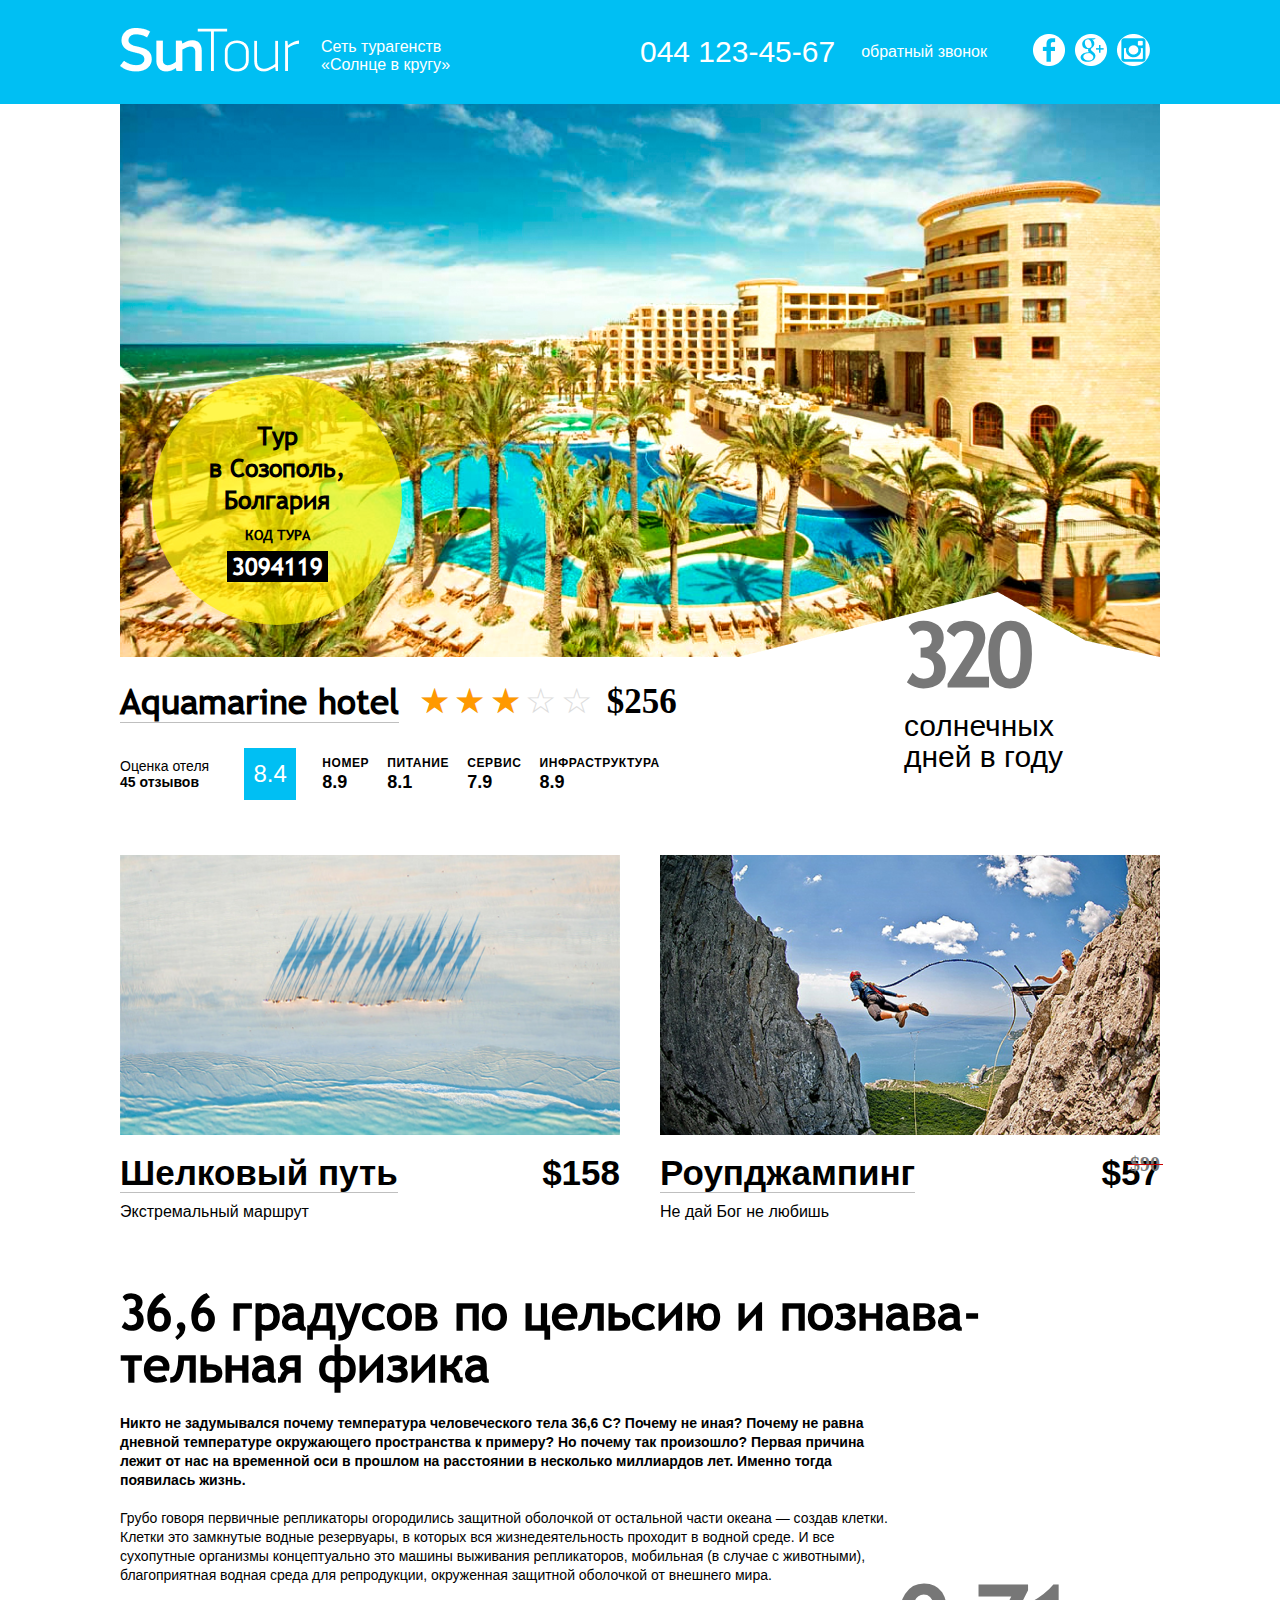
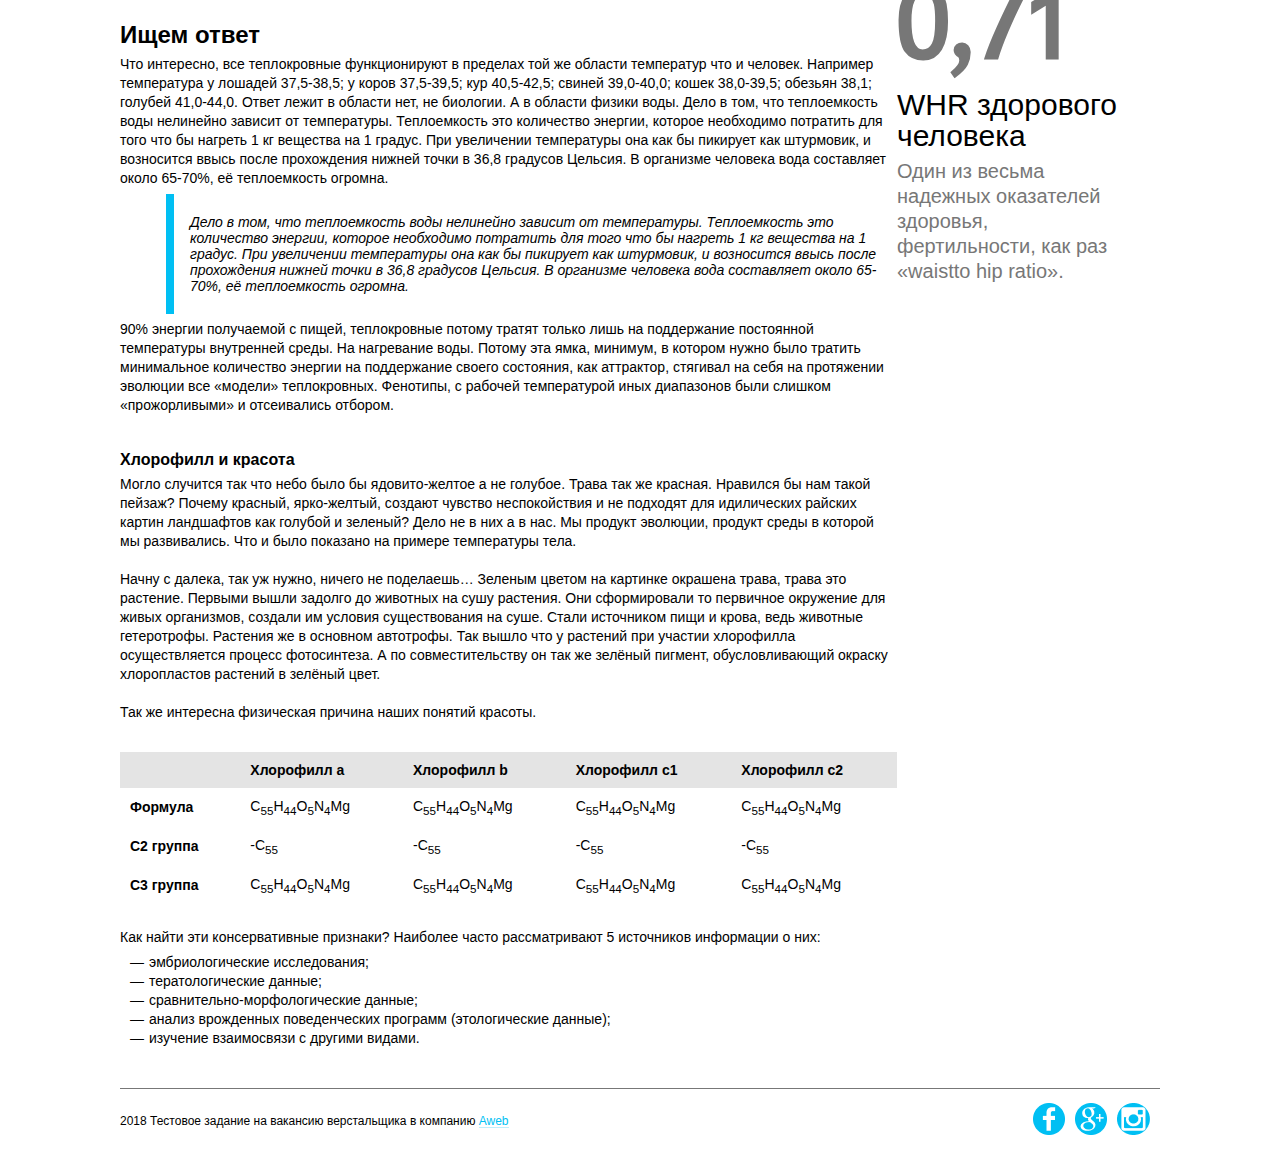
<file: index.html>
<!DOCTYPE html>
<html lang="en">

<head>
	<meta charset="UTF-8">
	<title>Document</title>
	<meta name="viewport" content="width=device-width, initial-scale=1.0" />
	<link rel="stylesheet" href="css/style.css">
</head>

<body>
	<!-- header start -->
	<header>
		<div class="wrapper header__container">
			<div class="header__logo">
				<a href="index.html">
					<img src="img/logo-suntour.png" alt="logo">
				</a>
				<span class="white">Сеть турагенств<br> «Солнце в кругу»</span>
			</div>
			<div class="header__contacts">
				<span class="header__contacts__phone white">044 123-45-67</span>
				<span class="header__contacts__callback white">обратный звонок</span>
				<ul class="header__contacts__icons">
					<li>
						<a href="#">
							<img src="img/icons/facebook-logo.png" alt="facebook">
						</a>
					</li>
					<li>
						<a href="#">
							<img src="img/icons/g-logo.png" alt="google">
						</a>
					</li>
					<li>
						<a href="#">
							<img src="img/icons/instagram-logo.png" alt="instagram">
						</a>
					</li>
				</ul>
			</div>
		</div>
	</header>
	<!-- header end -->
	<!-- main start -->
	<main>
		<div class="wrapper main__container">
			<div class="main__container__tour">
				<div class="tour__circle">
					<span class="tour__circle-title">Тур<br> в Созополь, Болгария</span>
					<span class="tour__circle-content">код тура</span>
					<span class="tour__circle-code white" id="tour_code">3094119</span>
				</div>
				<img src="img/vectors/Vector.png" alt="vector" class="tour-vector">
			</div>
			<div class="main__container__description">
				<section class="main__container__description__tour">
					<h1 class="tour__description-title underline">Aquamarine hotel</h1>
					<div class="tour__description-rating">
						<span class="rating-active">☆</span>
						<span class="rating-active">☆</span>
						<span class="rating-active">☆</span>
						<span>☆</span>
						<span>☆</span>
					</div>
					<span class="tour__description-price">$256</span>
				</section>
				<section class="main__container__description__rating">
					<span class="rating__comments">Оценка отеля<br><b>45 отзывов</b></span>
					<span class="rating__average">8.4</span>
					<table class="rating__table">
						<tr>
							<th>номер</th>
							<th>питание</th>
							<th>сервис</th>
							<th>инфраструктура</th>
						</tr>
						<tr>
							<td>8.9</td>
							<td>8.1</td>
							<td>7.9</td>
							<td>8.9</td>
						</tr>
					</table>
					<div class="rating__factoid">
						<span class="rating__factoid-title">320</span>
						<span class="rating__factoid-description">солнечных дней в году</span>
					</div>
				</section>
			</div>
		</div>
	</main>
	<!-- main end -->
	<!-- trips start -->
	<section class="trips">
		<div class="wrapper trips__container">
			<a href="#">
				<div class="card">
					<div class="card__header">
						<img src="img/pic/2.png" alt="pic">
					</div>
					<div class="card__content">
						<span class="card__content-title underline">Шелковый путь</span>
						<span class="card__content-price">$158</span>
					</div>
					<div class="card__footer">
						<span class="card__footer-description">Экстремальный маршрут</span>
					</div>
				</div>
			</a>
			<a href="#">
				<div class="card">
					<div class="card__header">
						<img src="img/pic/3.png" alt="pic">
					</div>
					<div class="card__content">
						<span class="card__content-title underline">Роупджампинг</span>
						<span class="card__content-price discounts">
						 	$57 <span class="discounts__container">$90</span>
						</span>
					</div>
					<div class="card__footer">
						<span class="card__footer-description">Не дай Бог не любишь</span>
					</div>
				</div>
			</a>
		</div>
	</section>
	<!-- trips end -->
	<!-- post start -->
	<section class="post">
		<div class="wrapper post__container">
			<h1 class="post__container__title">36,6 градусов по цельсию и познава- тельная физика</h1>
			<div class="post__container__wrap">
				<div class="post__container__article">
					<br>
					<p class="article__text"><b>
						Никто не задумывался почему температура человеческого тела 36,6 С? Почему не иная? Почему не равна дневной температуре окружающего пространства к примеру? Но почему так произошло? Первая причина лежит от нас на временной оси в прошлом на расстоянии в несколько миллиардов лет. Именно тогда появилась жизнь.
					</b>
					<br>
					<br>
						Грубо говоря первичные репликаторы огородились защитной оболочкой от остальной части океана — создав клетки. Клетки это замкнутые водные резервуары, в которых вся жизнедеятельность проходит в водной среде. И все сухопутные организмы концептуально это машины выживания репликаторов, мобильная (в случае с животными), благоприятная водная среда для репродукции, окруженная защитной оболочкой от внешнего мира.

					</p>
					<br>
					<br>
					<h2>Ищем ответ</h2>
					<p class="article__text">
						Что интересно, все теплокровные функционируют в пределах той же области температур что и человек. Например температура у лошадей 37,5-38,5; у коров 37,5-39,5; кур 40,5-42,5; свиней 39,0-40,0; кошек 38,0-39,5; обезьян 38,1; голубей 41,0-44,0. Ответ лежит в области нет, не биологии. А в области физики воды. Дело в том, что теплоемкость воды нелинейно зависит от температуры. Теплоемкость это количество энергии, которое необходимо потратить для того что бы нагреть 1 кг вещества на 1 градус. При увеличении температуры она как бы пикирует как штурмовик, и возносится ввысь после прохождения нижней точки в 36,8 градусов Цельсия. В организме человека вода составляет около 65-70%, её теплоемкость огромна.
					<span class="blue_line">
						<i>Дело в том, что теплоемкость воды нелинейно зависит от температуры. Теплоемкость это количество энергии, которое необходимо потратить для того что бы нагреть 1 кг вещества на 1 градус. При увеличении температуры она как бы пикирует как штурмовик, и возносится ввысь после прохождения нижней точки в 36,8 градусов Цельсия. В организме человека вода составляет около 65-70%, её теплоемкость огромна.</i>
					</span>
						90% энергии получаемой с пищей, теплокровные потому тратят только лишь на поддержание постоянной температуры внутренней среды. На нагревание воды. Потому эта ямка, минимум, в котором нужно было тратить минимальное количество энергии на поддержание своего состояния, как аттрактор, стягивал на себя на протяжении эволюции все «модели» теплокровных. Фенотипы, с рабочей температурой иных диапазонов были слишком «прожорливыми» и отсеивались отбором.
					</p>
					<br>
					<br>
					<h4>Хлорофилл и красота</h4>
					<p class="article__text">
						Могло случится так что небо было бы ядовито-желтое а не голубое. Трава так же красная. Нравился бы нам такой пейзаж? Почему красный, ярко-желтый, создают чувство неспокойствия и не подходят для идилических райских картин ландшафтов как голубой и зеленый? Дело не в них а в нас. Мы продукт эволюции, продукт среды в которой мы развивались. Что и было показано на примере температуры тела.
						<br>
						<br>
						Начну с далека, так уж нужно, ничего не поделаешь… Зеленым цветом на картинке окрашена трава, трава это растение. Первыми вышли задолго до животных на сушу растения. Они сформировали то первичное окружение для живых организмов, создали им условия существования на суше. Стали источником пищи и крова, ведь животные гетеротрофы. Растения же в основном автотрофы. Так вышло что у растений при участии хлорофилла осуществляется процесс фотосинтеза. А по совместительству он так же зелёный пигмент, обусловливающий окраску хлоропластов растений в зелёный цвет.
					<br>
					<br>
						Так же интересна физическая причина наших понятий красоты.
					</p>

					<table class="article__formuls">
						<tr>
							<th></th>
							<th>Хлорофилл a</th>
							<th>Хлорофилл b</th>
							<th>Хлорофилл c1</th>
							<th>Хлорофилл c2</th>
						</tr>
						<tr>
							<th>Формула</th>
							<td>C<sub>55</sub>H<sub>44</sub>O<sub>5</sub>N<sub>4</sub>Mg</td>
							<td>C<sub>55</sub>H<sub>44</sub>O<sub>5</sub>N<sub>4</sub>Mg</td>
							<td>C<sub>55</sub>H<sub>44</sub>O<sub>5</sub>N<sub>4</sub>Mg</td>
							<td>C<sub>55</sub>H<sub>44</sub>O<sub>5</sub>N<sub>4</sub>Mg</td>
						</tr>
						<tr>
							<th>C2 группа</th>
							<td>-C<sub>55</sub></td>
							<td>-C<sub>55</sub></td>
							<td>-C<sub>55</sub></td>
							<td>-C<sub>55</sub></td>
						</tr>
						<tr>
							<th>C3 группа</th>
							<td>C<sub>55</sub>H<sub>44</sub>O<sub>5</sub>N<sub>4</sub>Mg</td>
							<td>C<sub>55</sub>H<sub>44</sub>O<sub>5</sub>N<sub>4</sub>Mg</td>
							<td>C<sub>55</sub>H<sub>44</sub>O<sub>5</sub>N<sub>4</sub>Mg</td>
							<td>C<sub>55</sub>H<sub>44</sub>O<sub>5</sub>N<sub>4</sub>Mg</td>
						</tr>
					</table>
					<br>
					<p class="article__text">
						Как найти эти консервативные признаки? Наиболее часто рассматривают 5 источников информации о них:
					</p>
					<ul class="article__list">
						<li>эмбриологические исследования;</li>
						<li>тератологические данные;</li>
						<li>сравнительно-морфологические данные;</li>
						<li>анализ врожденных поведенческих программ (этологические данные);</li>
						<li>изучение взаимосвязи с другими видами.</li>
					</ul>
				</div>
				<div class="article__factoid">
					<span class="article__factoid-title">0,71</span>
					<span class="article__factoid-description_1">WHR здорового человека </span>
					<span class="article__factoid-description_2">Один из весьма надежных оказателей здоровья, фертильности, как раз «waistto hip ratio».</span>
				</div>
			</div>
		</div>
	</section>
	<!-- post end -->
	<!-- footer start -->
	<footer>
		<div class="wrapper footer__container">
			<span class="footer__text">2018 Тестовое задание на вакансию верстальщика в компанию <span class="blue_text underline">Aweb</span></span>
			<ul class="footer__icons">
					<li>
						<a href="#">
							<img src="img/icons/facebook-logo_blue.png" alt="facebook">
						</a>
					</li>
					<li>
						<a href="#">
							<img src="img/icons/g-logo_blue.png" alt="google">
						</a>
					</li>
					<li>
						<a href="#">
							<img src="img/icons/instagram-logo_blue.png" alt="instagram">
						</a>
					</li>
				</ul>
		</div>
	</footer>
	<!-- footer end -->
	
</body>

</html>
</file>
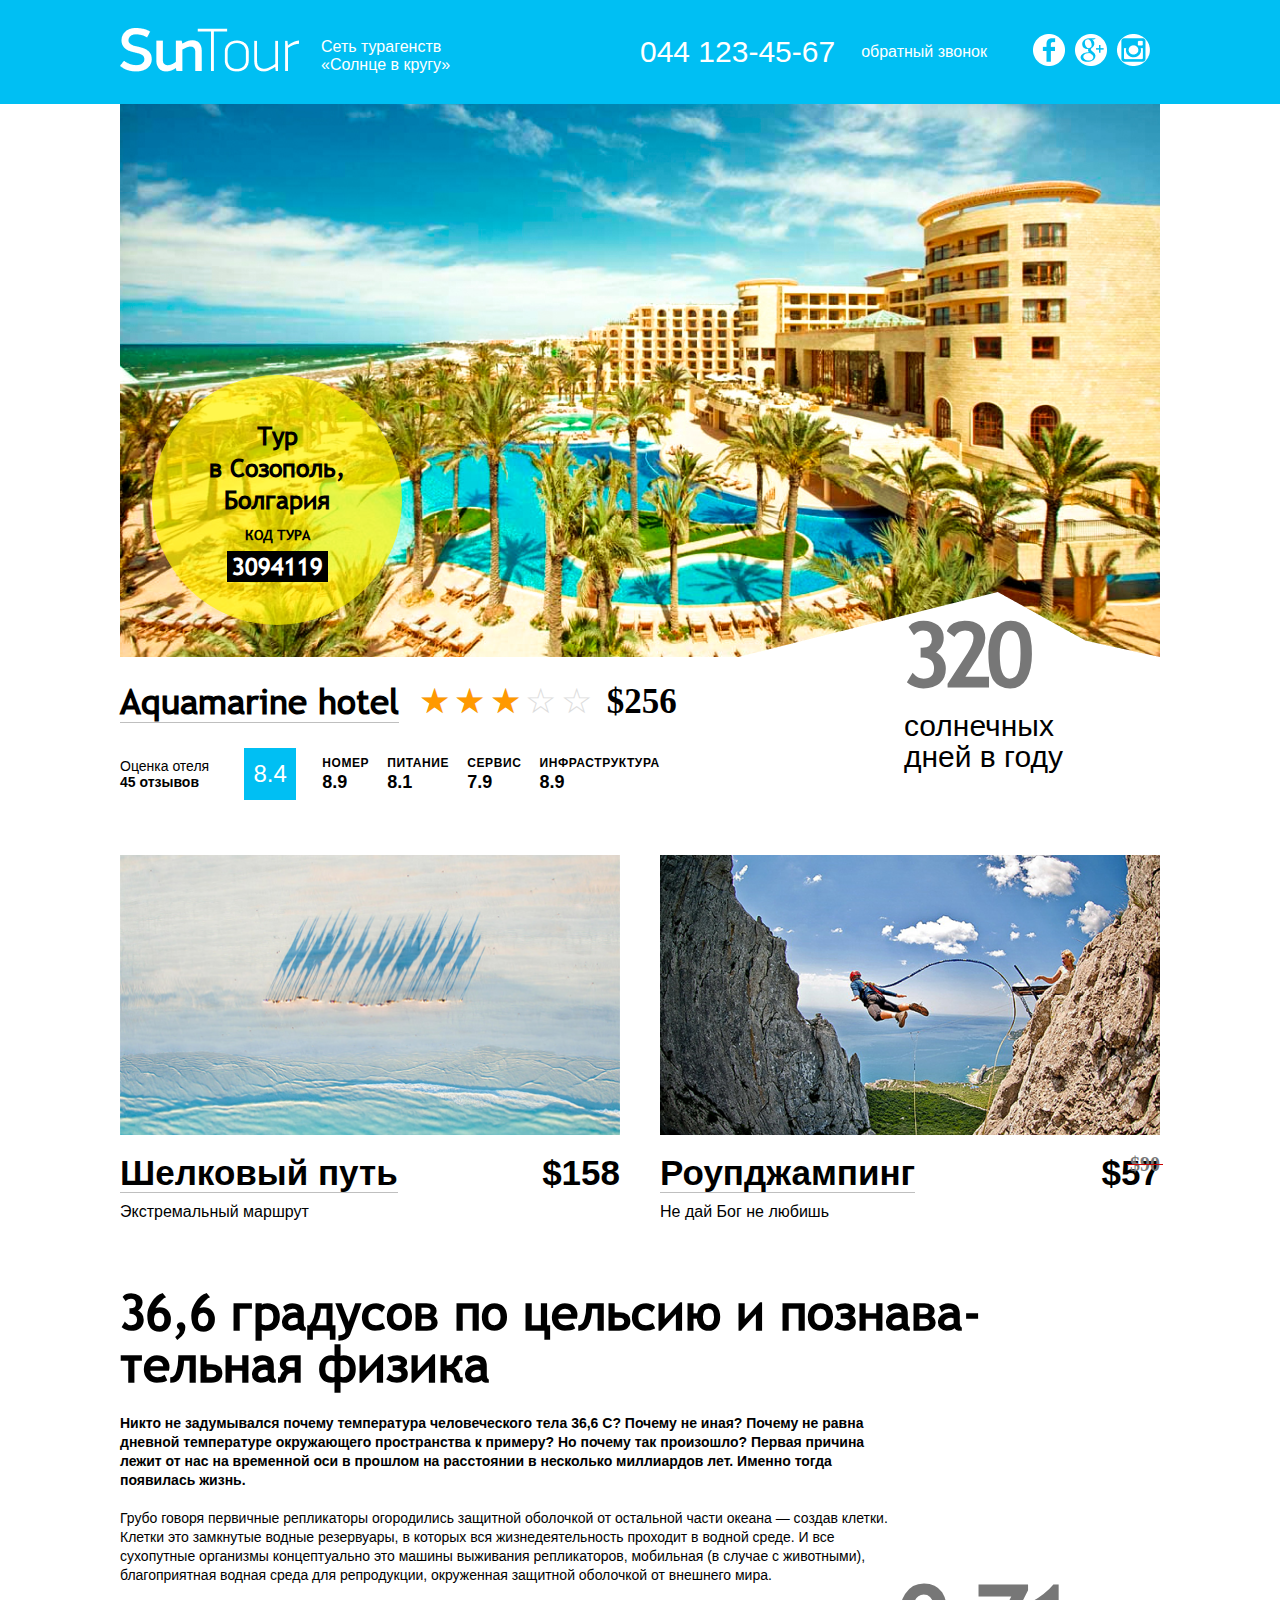
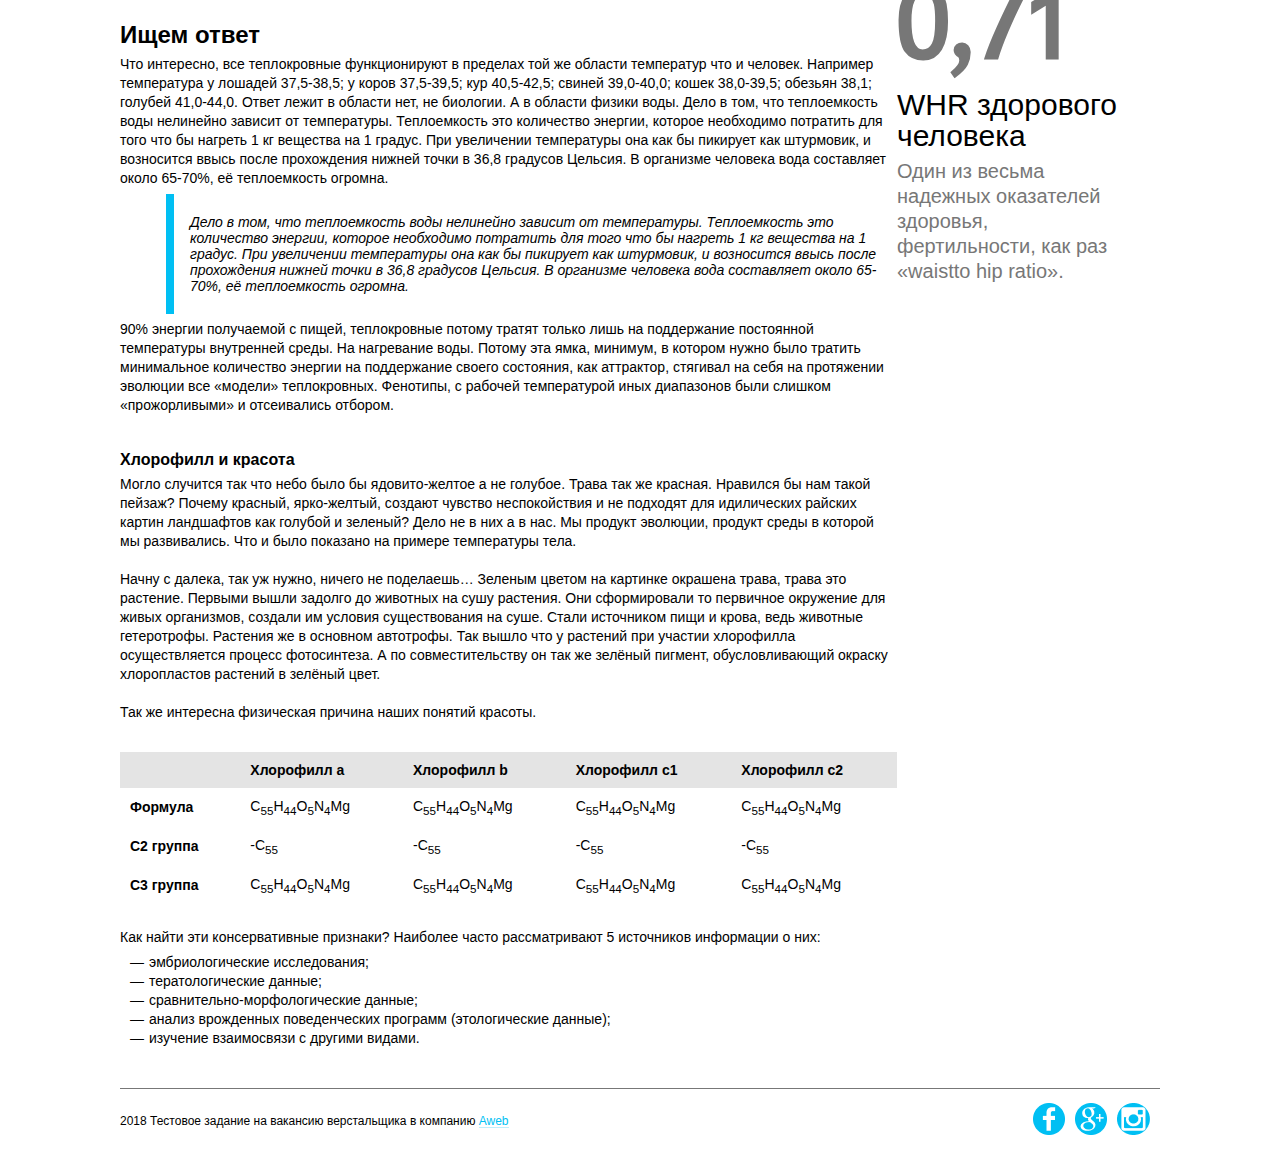
<file: minify/index.html>
<!DOCTYPE html><html lang="en"><head><meta charset="UTF-8"><title>Document</title><meta name="viewport" content="width=device-width,initial-scale=1"><link rel="stylesheet" href="css/style.css"></head><body><!-- header start --><header><div class="wrapper header__container"><div class="header__logo"><a href="index.html"><img src="img/logo-suntour.png" alt="logo"> </a><span class="white">Сеть турагенств<br>«Солнце в кругу»</span></div><div class="header__contacts"><span class="header__contacts__phone white">044 123-45-67</span> <span class="header__contacts__callback white">обратный звонок</span><ul class="header__contacts__icons"><li><a href="#"><img src="img/icons/facebook-logo.png" alt="facebook"></a></li><li><a href="#"><img src="img/icons/g-logo.png" alt="google"></a></li><li><a href="#"><img src="img/icons/instagram-logo.png" alt="instagram"></a></li></ul></div></div></header><!-- header end --><!-- main start --><main><div class="wrapper main__container"><div class="main__container__tour"><div class="tour__circle"><span class="tour__circle-title">Тур<br>в Созополь, Болгария</span> <span class="tour__circle-content">код тура</span> <span class="tour__circle-code white" id="tour_code">3094119</span></div><img src="img/vectors/Vector.png" alt="vector" class="tour-vector"></div><div class="main__container__description"><section class="main__container__description__tour"><h1 class="tour__description-title underline">Aquamarine hotel</h1><div class="tour__description-rating"><span class="rating-active">☆</span> <span class="rating-active">☆</span> <span class="rating-active">☆</span> <span>☆</span> <span>☆</span></div><span class="tour__description-price">$256</span></section><section class="main__container__description__rating"><span class="rating__comments">Оценка отеля<br><b>45 отзывов</b></span> <span class="rating__average">8.4</span><table class="rating__table"><tr><th>номер</th><th>питание</th><th>сервис</th><th>инфраструктура</th></tr><tr><td>8.9</td><td>8.1</td><td>7.9</td><td>8.9</td></tr></table><div class="rating__factoid"><span class="rating__factoid-title">320</span> <span class="rating__factoid-description">солнечных дней в году</span></div></section></div></div></main><!-- main end --><!-- trips start --><section class="trips"><div class="wrapper trips__container"><a href="#"><div class="card"><div class="card__header"><img src="img/pic/2.png" alt="pic"></div><div class="card__content"><span class="card__content-title underline">Шелковый путь</span> <span class="card__content-price">$158</span></div><div class="card__footer"><span class="card__footer-description">Экстремальный маршрут</span></div></div></a><a href="#"><div class="card"><div class="card__header"><img src="img/pic/3.png" alt="pic"></div><div class="card__content"><span class="card__content-title underline">Роупджампинг</span> <span class="card__content-price discounts">$57 <span class="discounts__container">$90</span></span></div><div class="card__footer"><span class="card__footer-description">Не дай Бог не любишь</span></div></div></a></div></section><!-- trips end --><!-- post start --><section class="post"><div class="wrapper post__container"><h1 class="post__container__title">36,6 градусов по цельсию и познава- тельная физика</h1><div class="post__container__wrap"><div class="post__container__article"><br><p class="article__text"><b>Никто не задумывался почему температура человеческого тела 36,6 С? Почему не иная? Почему не равна дневной температуре окружающего пространства к примеру? Но почему так произошло? Первая причина лежит от нас на временной оси в прошлом на расстоянии в несколько миллиардов лет. Именно тогда появилась жизнь.</b><br><br>Грубо говоря первичные репликаторы огородились защитной оболочкой от остальной части океана — создав клетки. Клетки это замкнутые водные резервуары, в которых вся жизнедеятельность проходит в водной среде. И все сухопутные организмы концептуально это машины выживания репликаторов, мобильная (в случае с животными), благоприятная водная среда для репродукции, окруженная защитной оболочкой от внешнего мира.</p><br><br><h2>Ищем ответ</h2><p class="article__text">Что интересно, все теплокровные функционируют в пределах той же области температур что и человек. Например температура у лошадей 37,5-38,5; у коров 37,5-39,5; кур 40,5-42,5; свиней 39,0-40,0; кошек 38,0-39,5; обезьян 38,1; голубей 41,0-44,0. Ответ лежит в области нет, не биологии. А в области физики воды. Дело в том, что теплоемкость воды нелинейно зависит от температуры. Теплоемкость это количество энергии, которое необходимо потратить для того что бы нагреть 1 кг вещества на 1 градус. При увеличении температуры она как бы пикирует как штурмовик, и возносится ввысь после прохождения нижней точки в 36,8 градусов Цельсия. В организме человека вода составляет около 65-70%, её теплоемкость огромна. <span class="blue_line"><i>Дело в том, что теплоемкость воды нелинейно зависит от температуры. Теплоемкость это количество энергии, которое необходимо потратить для того что бы нагреть 1 кг вещества на 1 градус. При увеличении температуры она как бы пикирует как штурмовик, и возносится ввысь после прохождения нижней точки в 36,8 градусов Цельсия. В организме человека вода составляет около 65-70%, её теплоемкость огромна.</i> </span>90% энергии получаемой с пищей, теплокровные потому тратят только лишь на поддержание постоянной температуры внутренней среды. На нагревание воды. Потому эта ямка, минимум, в котором нужно было тратить минимальное количество энергии на поддержание своего состояния, как аттрактор, стягивал на себя на протяжении эволюции все «модели» теплокровных. Фенотипы, с рабочей температурой иных диапазонов были слишком «прожорливыми» и отсеивались отбором.</p><br><br><h4>Хлорофилл и красота</h4><p class="article__text">Могло случится так что небо было бы ядовито-желтое а не голубое. Трава так же красная. Нравился бы нам такой пейзаж? Почему красный, ярко-желтый, создают чувство неспокойствия и не подходят для идилических райских картин ландшафтов как голубой и зеленый? Дело не в них а в нас. Мы продукт эволюции, продукт среды в которой мы развивались. Что и было показано на примере температуры тела.<br><br>Начну с далека, так уж нужно, ничего не поделаешь… Зеленым цветом на картинке окрашена трава, трава это растение. Первыми вышли задолго до животных на сушу растения. Они сформировали то первичное окружение для живых организмов, создали им условия существования на суше. Стали источником пищи и крова, ведь животные гетеротрофы. Растения же в основном автотрофы. Так вышло что у растений при участии хлорофилла осуществляется процесс фотосинтеза. А по совместительству он так же зелёный пигмент, обусловливающий окраску хлоропластов растений в зелёный цвет.<br><br>Так же интересна физическая причина наших понятий красоты.</p><table class="article__formuls"><tr><th></th><th>Хлорофилл a</th><th>Хлорофилл b</th><th>Хлорофилл c1</th><th>Хлорофилл c2</th></tr><tr><th>Формула</th><td>C<sub>55</sub>H<sub>44</sub>O<sub>5</sub>N<sub>4</sub>Mg</td><td>C<sub>55</sub>H<sub>44</sub>O<sub>5</sub>N<sub>4</sub>Mg</td><td>C<sub>55</sub>H<sub>44</sub>O<sub>5</sub>N<sub>4</sub>Mg</td><td>C<sub>55</sub>H<sub>44</sub>O<sub>5</sub>N<sub>4</sub>Mg</td></tr><tr><th>C2 группа</th><td>-C<sub>55</sub></td><td>-C<sub>55</sub></td><td>-C<sub>55</sub></td><td>-C<sub>55</sub></td></tr><tr><th>C3 группа</th><td>C<sub>55</sub>H<sub>44</sub>O<sub>5</sub>N<sub>4</sub>Mg</td><td>C<sub>55</sub>H<sub>44</sub>O<sub>5</sub>N<sub>4</sub>Mg</td><td>C<sub>55</sub>H<sub>44</sub>O<sub>5</sub>N<sub>4</sub>Mg</td><td>C<sub>55</sub>H<sub>44</sub>O<sub>5</sub>N<sub>4</sub>Mg</td></tr></table><br><p class="article__text">Как найти эти консервативные признаки? Наиболее часто рассматривают 5 источников информации о них:</p><ul class="article__list"><li>эмбриологические исследования;</li><li>тератологические данные;</li><li>сравнительно-морфологические данные;</li><li>анализ врожденных поведенческих программ (этологические данные);</li><li>изучение взаимосвязи с другими видами.</li></ul></div><div class="article__factoid"><span class="article__factoid-title">0,71</span> <span class="article__factoid-description_1">WHR здорового человека </span><span class="article__factoid-description_2">Один из весьма надежных оказателей здоровья, фертильности, как раз «waistto hip ratio».</span></div></div></div></section><!-- post end --><!-- footer start --><footer><div class="wrapper footer__container"><span class="footer__text">2018 Тестовое задание на вакансию верстальщика в компанию <span class="blue_text underline">Aweb</span></span><ul class="footer__icons"><li><a href="#"><img src="img/icons/facebook-logo_blue.png" alt="facebook"></a></li><li><a href="#"><img src="img/icons/g-logo_blue.png" alt="google"></a></li><li><a href="#"><img src="img/icons/instagram-logo_blue.png" alt="instagram"></a></li></ul></div></footer><!-- footer end --></body></html>
</file>
<file: css/style.css>
@charset "UTF-8";
* {
  margin: 0;
  padding: 0;
  font-family: Arial;
  line-height: normal; }

/*base style*/
li {
  list-style: none; }

a {
  color: #000;
  text-decoration: none; }

.wrapper {
  max-width: 1040px;
  margin: 0 auto; }

.white {
  color: #fff; }

/*fonts*/
@font-face {
  font-family: Trebuchet_MS;
  src: url(../fonts/Trebuchet_MS.ttf); }

/*header*/
header {
  background: #00BFF3; }
  header .header__container {
    display: flex;
    justify-content: space-between;
    min-height: 104px;
    align-items: center; }
    header .header__container .header__logo {
      display: flex; }
    header .header__container .header__logo span {
      font-size: 16px;
      margin-left: 22px;
      margin-top: 10px; }
  header .header__contacts {
    display: flex;
    align-items: center; }
    header .header__contacts .header__contacts__phone {
      margin-right: 26px;
      font-size: 30px; }
    header .header__contacts .header__contacts__callback {
      margin-right: 46px;
      cursor: pointer; }

.main__container .main__container__tour {
  position: relative;
  background: url(../img/pic/tour.png);
  height: 553px; }
  .main__container .main__container__tour .tour__circle {
    position: absolute;
    bottom: 32px;
    left: 32px;
    text-align: center;
    width: 160px;
    height: 160px;
    padding: 45px;
    border-radius: 100%;
    background: rgba(255, 242, 0, 0.7); }
    .main__container .main__container__tour .tour__circle .tour__circle-title {
      font-family: Trebuchet_MS;
      font-weight: bold;
      font-size: 25px;
      color: #000000;
      display: block; }
    .main__container .main__container__tour .tour__circle .tour__circle-content {
      font-family: Trebuchet_MS;
      font-weight: bold;
      font-size: 14px;
      text-transform: uppercase;
      margin-top: 10px;
      display: block; }
    .main__container .main__container__tour .tour__circle .tour__circle-code {
      display: inline-block;
      font-family: Trebuchet_MS;
      font-weight: bold;
      font-size: 24px;
      margin-top: 7px;
      background: #000;
      padding: 1px 5px; }
  .main__container .main__container__tour .tour-vector {
    position: absolute;
    bottom: 0;
    right: 0; }

.main__container .main__container__description {
  margin-top: 23px; }
  .main__container .main__container__description .main__container__description__tour {
    display: flex;
    align-items: center; }
    .main__container .main__container__description .main__container__description__tour .tour__description-title {
      font-family: Trebuchet_MS;
      font-size: 35px; }
    .main__container .main__container__description .main__container__description__tour .tour__description-rating {
      margin-left: 20px;
      height: 26px; }
      .main__container .main__container__description .main__container__description__tour .tour__description-rating span {
        display: inline-block;
        font-size: 35px;
        line-height: 0.7;
        color: #DDD; }
      .main__container .main__container__description .main__container__description__tour .tour__description-rating .rating-active:before {
        position: absolute;
        content: "\2605";
        color: #FF9900; }
    .main__container .main__container__description .main__container__description__tour .tour__description-price {
      font-family: Trebuchet MS;
      font-weight: bold;
      font-size: 35px;
      margin-left: 15px; }
  .main__container .main__container__description .main__container__description__rating {
    display: flex;
    align-items: center;
    position: relative;
    margin-top: 25px; }
    .main__container .main__container__description .main__container__description__rating .rating__comments {
      font-size: 14px;
      margin-right: 35px; }
    .main__container .main__container__description .main__container__description__rating .rating__average {
      margin-right: 24px;
      display: block;
      text-align: center;
      line-height: 52px;
      width: 52px;
      height: 52px;
      font-size: 24px;
      background: #00BFF3;
      color: #fff; }
    .main__container .main__container__description .main__container__description__rating table th {
      white-space: nowrap;
      letter-spacing: 0.05em;
      text-transform: uppercase; }
    .main__container .main__container__description .main__container__description__rating table th {
      font-size: 12px;
      padding-right: 16px; }
    .main__container .main__container__description .main__container__description__rating table td {
      font-size: 18px;
      font-weight: bold; }
    .main__container .main__container__description .main__container__description__rating .rating__factoid {
      position: absolute;
      width: 168px;
      right: 88px;
      bottom: 28px; }
      .main__container .main__container__description .main__container__description__rating .rating__factoid .rating__factoid-title {
        display: block;
        font-family: Trebuchet_MS;
        font-size: 88px;
        letter-spacing: -0.05em;
        text-transform: uppercase;
        color: #777777;
        font-weight: bold; }
      .main__container .main__container__description .main__container__description__rating .rating__factoid .rating__factoid-description {
        line-height: 31px;
        font-size: 30px;
        text-align: center; }

/*trips*/
.trips__container {
  margin-top: 55px;
  display: flex;
  justify-content: space-between; }
  .trips__container .card {
    width: 500px; }
    .trips__container .card .card__header img {
      width: 100%; }
    .trips__container .card .card__content {
      font-family: Trebuchet_MS;
      font-size: 35px;
      font-weight: bold;
      display: flex;
      justify-content: space-between; }
      .trips__container .card .card__content .card__content-title,
      .trips__container .card .card__content .card__content-price {
        margin-top: 14px; }
    .trips__container .card .card__footer .card__footer-description {
      display: block;
      margin-top: 10px; }

/*post*/
.post__container {
  margin-top: 65px; }
  .post__container .post__container__title {
    font-family: Trebuchet_MS;
    line-height: 52px;
    font-size: 50px; }
  .post__container .post__container__wrap {
    display: flex; }
    .post__container .post__container__wrap .post__container__article {
      width: 777px; }
      .post__container .post__container__wrap .post__container__article .article__list,
      .post__container .post__container__wrap .post__container__article .article__text {
        line-height: 19px;
        font-size: 14px;
        margin-top: 6px; }
      .post__container .post__container__wrap .post__container__article .article__formuls {
        width: 100%;
        margin-top: 30px;
        border-collapse: collapse;
        font-size: 14px; }
        .post__container .post__container__wrap .post__container__article .article__formuls th,
        .post__container .post__container__wrap .post__container__article .article__formuls td {
          white-space: nowrap;
          padding: 10px;
          text-align: left; }
        .post__container .post__container__wrap .post__container__article .article__formuls tr:nth-child(1) {
          background: rgba(119, 119, 119, 0.2); }
      .post__container .post__container__wrap .post__container__article .article__list {
        margin-left: 15px; }
        .post__container .post__container__wrap .post__container__article .article__list li {
          line-height: 19px;
          list-style: none; }
          .post__container .post__container__wrap .post__container__article .article__list li:before {
            content: "—";
            position: relative;
            left: -5px; }
    .post__container .post__container__wrap .article__factoid {
      margin-top: 170px;
      width: 227px; }
      .post__container .post__container__wrap .article__factoid span {
        display: block; }
      .post__container .post__container__wrap .article__factoid .article__factoid-title {
        font-family: Trebuchet_MS;
        font-size: 100px;
        letter-spacing: -0.05em;
        color: #777777;
        font-weight: bold; }
      .post__container .post__container__wrap .article__factoid .article__factoid-description_1 {
        margin-top: 4px;
        line-height: 31px;
        font-size: 30px; }
      .post__container .post__container__wrap .article__factoid .article__factoid-description_2 {
        margin-top: 8px;
        line-height: 25px;
        font-size: 20px;
        color: #777777; }

/*footer*/
.footer__container {
  margin-top: 40px;
  min-height: 64px;
  border-top: 1px solid #777777;
  display: flex;
  align-items: center;
  justify-content: space-between; }
  .footer__container .footer__text {
    line-height: 17px;
    font-size: 12px; }

/*components*/
.underline {
  position: relative; }
  .underline:before {
    position: absolute;
    content: '';
    height: 1px;
    bottom: 0;
    width: 100%;
    opacity: 0.25;
    background: #000; }

.underline:hover {
  cursor: pointer;
  color: #CB0000; }
  .underline:hover:before {
    background: #CB0000; }

.discounts {
  position: relative; }
  .discounts .discounts__container {
    position: absolute;
    font-family: Trebuchet MS;
    font-size: 20px;
    text-align: center;
    color: #777777;
    right: 0; }
    .discounts .discounts__container:before {
      position: absolute;
      content: '';
      top: calc(50% - 1px);
      left: -10%;
      height: 1px;
      width: 120%;
      background: #CB0000; }

.blue_text.underline {
  color: #00BFF3; }
  .blue_text.underline:before {
    background: #00bff3; }

.blue_line {
  margin-left: 70px;
  margin-top: 26px;
  margin-bottom: 26px;
  display: block;
  position: relative; }
  .blue_line:before {
    left: -24px;
    position: absolute;
    content: '';
    top: -20px;
    background: #00BFF3;
    width: 8px;
    height: calc(100% + 40px); }

.header__contacts__icons,
.footer__icons {
  display: flex; }
  .header__contacts__icons li,
  .footer__icons li {
    margin-right: 10px; }

/*media*/
@media screen and (max-width: 1040px) {
  header .header__container,
  header .header__contacts {
    flex-direction: column;
    text-align: center; }
    header .header__container .header__logo,
    header .header__contacts .header__logo {
      flex-direction: column; }
    header .header__container .header__contacts__phone,
    header .header__contacts .header__contacts__phone {
      font-size: 16px;
      font-weight: bold; }
    header .header__container .header__logo,
    header .header__container .header__logo span,
    header .header__container .header__contacts__phone,
    header .header__container .header__contacts__icons,
    header .header__container .header__contacts__callback,
    header .header__contacts .header__logo,
    header .header__contacts .header__logo span,
    header .header__contacts .header__contacts__phone,
    header .header__contacts .header__contacts__icons,
    header .header__contacts .header__contacts__callback {
      margin: 0;
      margin-top: 10px; }
    header .header__container .header__contacts__icons,
    header .header__contacts .header__contacts__icons {
      margin-bottom: 5px; }
  .main__container .main__container__tour .tour__circle {
    bottom: 45%;
    left: calc(50% - 125px); }
  .main__container .main__container__description .main__container__description__tour {
    flex-direction: column; }
    .main__container .main__container__description .main__container__description__tour .tour__description-price,
    .main__container .main__container__description .main__container__description__tour .tour__description-rating {
      margin: 0;
      margin-top: 5px; }
  .main__container .main__container__description .main__container__description__rating {
    flex-direction: column;
    margin-top: 5px; }
    .main__container .main__container__description .main__container__description__rating .rating__average,
    .main__container .main__container__description .main__container__description__rating .rating__comments {
      margin: 0;
      margin-top: 5px; }
    .main__container .main__container__description .main__container__description__rating .rating__factoid {
      display: none; }
    .main__container .main__container__description .main__container__description__rating .rating__table {
      margin-top: 20px;
      width: 100%; }
  .trips__container {
    flex-direction: column; }
    .trips__container .card {
      margin-top: 25px;
      width: 100%; }
      .trips__container .card .card__content .card__content-title,
      .trips__container .card .card__content .card__content-price {
        font-size: 24px; }
  .post__container .post__container__title {
    font-size: 24px;
    line-height: 24px; }
  .post__container .post__container__wrap {
    flex-direction: column; }
    .post__container .post__container__wrap .post__container__article {
      width: 100%; }
    .post__container .post__container__wrap .article__factoid {
      display: none; }
  .blue_line {
    margin-left: 50px; }
  .discounts .discounts__container:before {
    width: 100%; }
  table {
    overflow-x: auto;
    display: block; } }
</file>
<file: minify/css/style.css>
@charset "UTF-8";*{margin:0;padding:0;font-family:Arial;line-height:normal}li{list-style:none}a{color:#000;text-decoration:none}.wrapper{max-width:1040px;margin:0 auto}.white{color:#fff}@font-face{font-family:Trebuchet_MS;src:url(../fonts/Trebuchet_MS.ttf)}header{background:#00bff3}header .header__container{display:flex;justify-content:space-between;min-height:104px;align-items:center}header .header__container .header__logo{display:flex}header .header__container .header__logo span{font-size:16px;margin-left:22px;margin-top:10px}header .header__contacts{display:flex;align-items:center}header .header__contacts .header__contacts__phone{margin-right:26px;font-size:30px}header .header__contacts .header__contacts__callback{margin-right:46px;cursor:pointer}.main__container .main__container__tour{position:relative;background:url(../img/pic/tour.png);height:553px}.main__container .main__container__tour .tour__circle{position:absolute;bottom:32px;left:32px;text-align:center;width:160px;height:160px;padding:45px;border-radius:100%;background:rgba(255,242,0,.7)}.main__container .main__container__tour .tour__circle .tour__circle-title{font-family:Trebuchet_MS;font-weight:700;font-size:25px;color:#000;display:block}.main__container .main__container__tour .tour__circle .tour__circle-content{font-family:Trebuchet_MS;font-weight:700;font-size:14px;text-transform:uppercase;margin-top:10px;display:block}.main__container .main__container__tour .tour__circle .tour__circle-code{display:inline-block;font-family:Trebuchet_MS;font-weight:700;font-size:24px;margin-top:7px;background:#000;padding:1px 5px}.main__container .main__container__tour .tour-vector{position:absolute;bottom:0;right:0}.main__container .main__container__description{margin-top:23px}.main__container .main__container__description .main__container__description__tour{display:flex;align-items:center}.main__container .main__container__description .main__container__description__tour .tour__description-title{font-family:Trebuchet_MS;font-size:35px}.main__container .main__container__description .main__container__description__tour .tour__description-rating{margin-left:20px;height:26px}.main__container .main__container__description .main__container__description__tour .tour__description-rating span{display:inline-block;font-size:35px;line-height:.7;color:#ddd}.main__container .main__container__description .main__container__description__tour .tour__description-rating .rating-active:before{position:absolute;content:"\2605";color:#f90}.main__container .main__container__description .main__container__description__tour .tour__description-price{font-family:Trebuchet MS;font-weight:700;font-size:35px;margin-left:15px}.main__container .main__container__description .main__container__description__rating{display:flex;align-items:center;position:relative;margin-top:25px}.main__container .main__container__description .main__container__description__rating .rating__comments{font-size:14px;margin-right:35px}.main__container .main__container__description .main__container__description__rating .rating__average{margin-right:24px;display:block;text-align:center;line-height:52px;width:52px;height:52px;font-size:24px;background:#00bff3;color:#fff}.main__container .main__container__description .main__container__description__rating table th{white-space:nowrap;letter-spacing:.05em;text-transform:uppercase}.main__container .main__container__description .main__container__description__rating table th{font-size:12px;padding-right:16px}.main__container .main__container__description .main__container__description__rating table td{font-size:18px;font-weight:700}.main__container .main__container__description .main__container__description__rating .rating__factoid{position:absolute;width:168px;right:88px;bottom:28px}.main__container .main__container__description .main__container__description__rating .rating__factoid .rating__factoid-title{display:block;font-family:Trebuchet_MS;font-size:88px;letter-spacing:-.05em;text-transform:uppercase;color:#777;font-weight:700}.main__container .main__container__description .main__container__description__rating .rating__factoid .rating__factoid-description{line-height:31px;font-size:30px;text-align:center}.trips__container{margin-top:55px;display:flex;justify-content:space-between}.trips__container .card{width:500px}.trips__container .card .card__header img{width:100%}.trips__container .card .card__content{font-family:Trebuchet_MS;font-size:35px;font-weight:700;display:flex;justify-content:space-between}.trips__container .card .card__content .card__content-price,.trips__container .card .card__content .card__content-title{margin-top:14px}.trips__container .card .card__footer .card__footer-description{display:block;margin-top:10px}.post__container{margin-top:65px}.post__container .post__container__title{font-family:Trebuchet_MS;line-height:52px;font-size:50px}.post__container .post__container__wrap{display:flex}.post__container .post__container__wrap .post__container__article{width:777px}.post__container .post__container__wrap .post__container__article .article__list,.post__container .post__container__wrap .post__container__article .article__text{line-height:19px;font-size:14px;margin-top:6px}.post__container .post__container__wrap .post__container__article .article__formuls{width:100%;margin-top:30px;border-collapse:collapse;font-size:14px}.post__container .post__container__wrap .post__container__article .article__formuls td,.post__container .post__container__wrap .post__container__article .article__formuls th{white-space:nowrap;padding:10px;text-align:left}.post__container .post__container__wrap .post__container__article .article__formuls tr:nth-child(1){background:rgba(119,119,119,.2)}.post__container .post__container__wrap .post__container__article .article__list{margin-left:15px}.post__container .post__container__wrap .post__container__article .article__list li{line-height:19px;list-style:none}.post__container .post__container__wrap .post__container__article .article__list li:before{content:"—";position:relative;left:-5px}.post__container .post__container__wrap .article__factoid{margin-top:170px;width:227px}.post__container .post__container__wrap .article__factoid span{display:block}.post__container .post__container__wrap .article__factoid .article__factoid-title{font-family:Trebuchet_MS;font-size:100px;letter-spacing:-.05em;color:#777;font-weight:700}.post__container .post__container__wrap .article__factoid .article__factoid-description_1{margin-top:4px;line-height:31px;font-size:30px}.post__container .post__container__wrap .article__factoid .article__factoid-description_2{margin-top:8px;line-height:25px;font-size:20px;color:#777}.footer__container{margin-top:40px;min-height:64px;border-top:1px solid #777;display:flex;align-items:center;justify-content:space-between}.footer__container .footer__text{line-height:17px;font-size:12px}.underline{position:relative}.underline:before{position:absolute;content:'';height:1px;bottom:0;width:100%;opacity:.25;background:#000}.underline:hover{cursor:pointer;color:#cb0000}.underline:hover:before{background:#cb0000}.discounts{position:relative}.discounts .discounts__container{position:absolute;font-family:Trebuchet MS;font-size:20px;text-align:center;color:#777;right:0}.discounts .discounts__container:before{position:absolute;content:'';top:calc(50% - 1px);left:-10%;height:1px;width:120%;background:#cb0000}.blue_text.underline{color:#00bff3}.blue_text.underline:before{background:#00bff3}.blue_line{margin-left:70px;margin-top:26px;margin-bottom:26px;display:block;position:relative}.blue_line:before{left:-24px;position:absolute;content:'';top:-20px;background:#00bff3;width:8px;height:calc(100% + 40px)}.footer__icons,.header__contacts__icons{display:flex}.footer__icons li,.header__contacts__icons li{margin-right:10px}@media screen and (max-width:1040px){header .header__contacts,header .header__container{flex-direction:column;text-align:center}header .header__contacts .header__logo,header .header__container .header__logo{flex-direction:column}header .header__contacts .header__contacts__phone,header .header__container .header__contacts__phone{font-size:16px;font-weight:700}header .header__contacts .header__contacts__callback,header .header__contacts .header__contacts__icons,header .header__contacts .header__contacts__phone,header .header__contacts .header__logo,header .header__contacts .header__logo span,header .header__container .header__contacts__callback,header .header__container .header__contacts__icons,header .header__container .header__contacts__phone,header .header__container .header__logo,header .header__container .header__logo span{margin:0;margin-top:10px}header .header__contacts .header__contacts__icons,header .header__container .header__contacts__icons{margin-bottom:5px}.main__container .main__container__tour .tour__circle{bottom:45%;left:calc(50% - 125px)}.main__container .main__container__description .main__container__description__tour{flex-direction:column}.main__container .main__container__description .main__container__description__tour .tour__description-price,.main__container .main__container__description .main__container__description__tour .tour__description-rating{margin:0;margin-top:5px}.main__container .main__container__description .main__container__description__rating{flex-direction:column;margin-top:5px}.main__container .main__container__description .main__container__description__rating .rating__average,.main__container .main__container__description .main__container__description__rating .rating__comments{margin:0;margin-top:5px}.main__container .main__container__description .main__container__description__rating .rating__factoid{display:none}.main__container .main__container__description .main__container__description__rating .rating__table{margin-top:20px;width:100%}.trips__container{flex-direction:column}.trips__container .card{margin-top:25px;width:100%}.trips__container .card .card__content .card__content-price,.trips__container .card .card__content .card__content-title{font-size:24px}.post__container .post__container__title{font-size:24px;line-height:24px}.post__container .post__container__wrap{flex-direction:column}.post__container .post__container__wrap .post__container__article{width:100%}.post__container .post__container__wrap .article__factoid{display:none}.blue_line{margin-left:50px}.discounts .discounts__container:before{width:100%}table{overflow-x:auto;display:block}}
</file>
